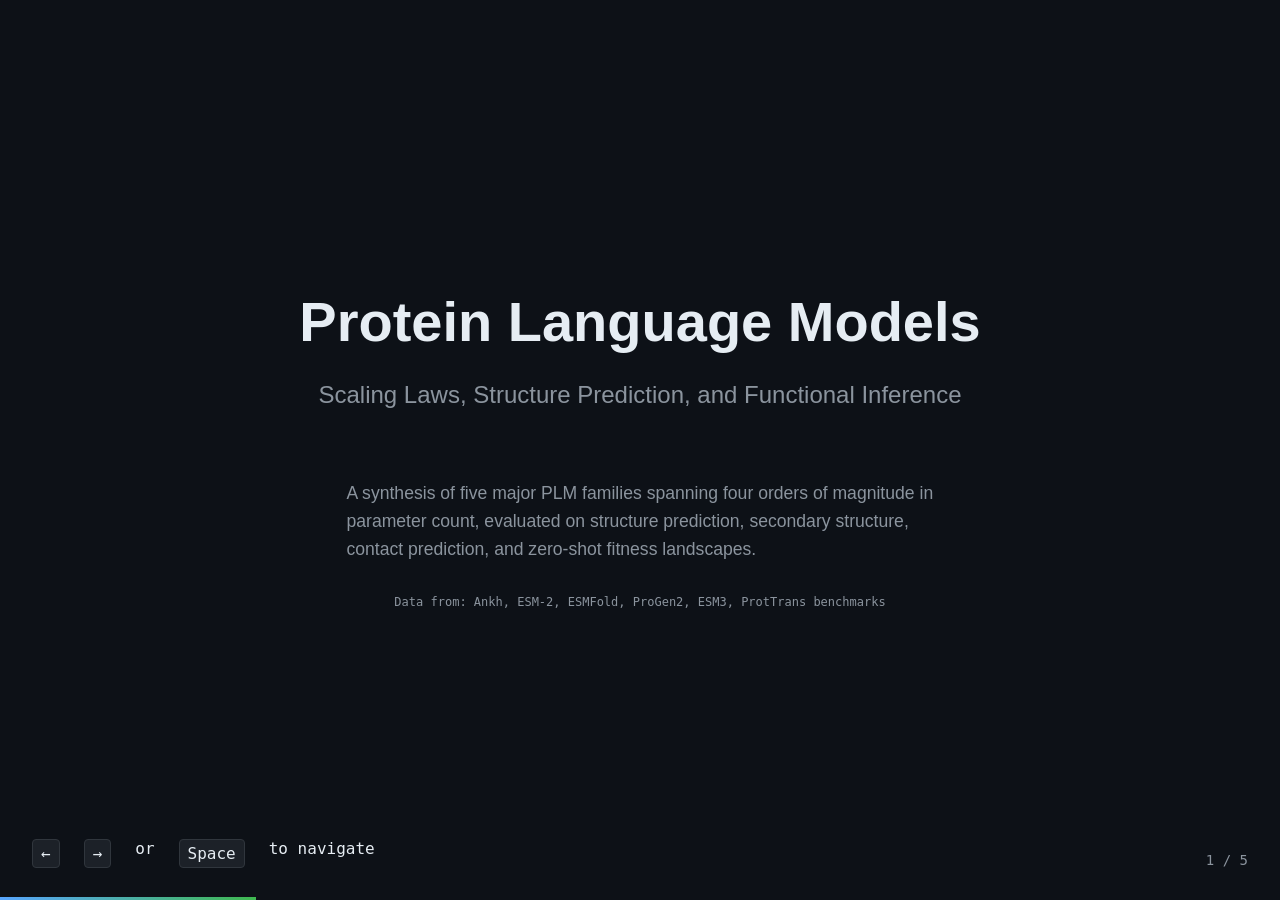
<file: plm-research/index.html>
<!DOCTYPE html>
<html lang="en">
<head>
    <meta charset="UTF-8">
    <meta name="viewport" content="width=device-width, initial-scale=1.0">
    <title>Protein Language Models: Scaling, Structure, and Function</title>
    <style>
        * {
            margin: 0;
            padding: 0;
            box-sizing: border-box;
        }
        
        @import url('https://fonts.googleapis.com/css2?family=Inter:wght@400;500;600;700&family=JetBrains+Mono:wght@400;500&display=swap');
        
        :root {
            --bg: #0d1117;
            --bg-elevated: #161b22;
            --fg: #e6edf3;
            --fg-muted: #8b949e;
            --accent: #58a6ff;
            --accent-dim: #388bfd;
            --green: #3fb950;
            --amber: #d29922;
            --red: #f85149;
            --border: #30363d;
            --card-bg: #1c2128;
            --code-bg: #0d1117;
        }
        
        body {
            font-family: 'Inter', -apple-system, BlinkMacSystemFont, sans-serif;
            background: var(--bg);
            color: var(--fg);
            min-height: 100vh;
            overflow: hidden;
        }
        
        .presentation {
            width: 100vw;
            height: 100vh;
            display: flex;
            flex-direction: column;
        }
        
        .slides-container {
            flex: 1;
            display: flex;
            overflow-x: hidden;
            position: relative;
        }
        
        .slide {
            flex: 0 0 100%;
            width: 100%;
            height: 100%;
            display: flex;
            flex-direction: column;
            justify-content: center;
            align-items: center;
            padding: 4rem 6rem;
            transition: transform 0.5s cubic-bezier(0.25, 0.46, 0.45, 0.94);
            position: absolute;
            top: 0;
            left: 0;
            opacity: 0;
            pointer-events: none;
        }
        
        .slide.active {
            opacity: 1;
            pointer-events: auto;
            z-index: 10;
            transform: translateX(0);
        }
        
        .slide.prev {
            transform: translateX(-100%);
        }
        
        .slide.next {
            transform: translateX(100%);
        }
        
        .slide-number {
            position: fixed;
            bottom: 2rem;
            right: 2rem;
            font-family: 'JetBrains Mono', monospace;
            font-size: 0.875rem;
            color: var(--fg-muted);
            z-index: 100;
        }
        
        .progress-bar {
            position: fixed;
            bottom: 0;
            left: 0;
            height: 3px;
            background: linear-gradient(90deg, var(--accent), var(--green));
            z-index: 100;
            transition: width 0.3s ease;
        }
        
        h1 {
            font-size: 3.5rem;
            font-weight: 700;
            line-height: 1.1;
            margin-bottom: 1.5rem;
            text-align: center;
        }
        
        h2 {
            font-size: 2.5rem;
            font-weight: 600;
            line-height: 1.2;
            margin-bottom: 1rem;
            color: var(--accent);
        }
        
        h3 {
            font-size: 1.75rem;
            font-weight: 600;
            line-height: 1.3;
            margin-bottom: 0.75rem;
        }
        
        p {
            font-size: 1.25rem;
            line-height: 1.6;
            color: var(--fg-muted);
            max-width: 80ch;
        }
        
        .subtitle {
            font-size: 1.5rem;
            color: var(--fg-muted);
            font-weight: 400;
            margin-bottom: 2rem;
        }
        
        .grid {
            display: grid;
            grid-template-columns: repeat(auto-fit, minmax(280px, 1fr));
            gap: 1.5rem;
            width: 100%;
            max-width: 1200px;
            margin-top: 2rem;
        }
        
        .card {
            background: var(--card-bg);
            border: 1px solid var(--border);
            border-radius: 12px;
            padding: 1.5rem;
            transition: border-color 0.2s, transform 0.2s;
        }
        
        .card:hover {
            border-color: var(--accent);
            transform: translateY(-2px);
        }
        
        .card-title {
            font-family: 'JetBrains Mono', monospace;
            font-size: 0.875rem;
            font-weight: 500,
            color: var(--accent);
            margin-bottom: 0.5rem;
            text-transform: uppercase;
            letter-spacing: 0.05em;
        }
        
        .card-value {
            font-size: 2.5rem;
            font-weight: 700;
            margin-bottom: 0.25rem;
        }
        
        .card-desc {
            font-size: 1rem;
            color: var(--fg-muted);
        }
        
        .card-value.green { color: var(--green); }
        .card-value.amber { color: var(--amber); }
        .card-value.blue { color: var(--accent); }
        .card-value.red { color: var(--red); }
        
        table {
            width: 100%;
            max-width: 1000px;
            border-collapse: collapse;
            margin-top: 1.5rem;
            font-size: 1rem;
        }
        
        th, td {
            padding: 0.875rem 1rem;
            text-align: left;
            border-bottom: 1px solid var(--border);
        }
        
        th {
            font-weight: 600;
            color: var(--accent);
            font-size: 0.875rem;
            text-transform: uppercase;
            letter-spacing: 0.05em;
        }
        
        td {
            color: var(--fg);
        }
        
        tr:hover td {
            background: rgba(88, 166, 255, 0.05);
        }
        
        .highlight {
            color: var(--accent);
            font-weight: 600;
        }
        
        .source {
            font-family: 'JetBrains Mono', monospace;
            font-size: 0.75rem;
            color: var(--fg-muted);
            margin-top: 2rem;
        }
        
        .key-point {
            display: flex;
            align-items: flex-start;
            gap: 1rem;
            margin: 1rem 0;
            padding: 1rem;
            background: var(--card-bg);
            border: 1px solid var(--border);
            border-radius: 8px;
        }
        
        .key-point::before {
            content: '▸';
            color: var(--green);
            font-weight: bold;
            font-size: 1.25rem;
            flex-shrink: 0;
        }
        
        .key-point.caution::before {
            content: '⚠';
            color: var(--amber);
        }
        
        .flagged {
            color: var(--amber);
            font-style: italic;
        }
        
        .nav-hint {
            position: fixed;
            bottom: 2rem;
            left: 2rem;
            font-family: 'JetBrains Mono', monospace;
            font-size: 0.75rem,
            color: var(--fg-muted);
            display: flex;
            gap: 1.5rem;
        }
        
        .nav-hint kbd {
            background: var(--card-bg);
            border: 1px solid var(--border);
            border-radius: 4px;
            padding: 0.25rem 0.5rem;
            font-family: inherit;
            font-size: inherit;
        }
        
        @media (max-width: 768px) {
            .slide { padding: 2rem 1.5rem; }
            h1 { font-size: 2.5rem; }
            h2 { font-size: 1.75rem; }
            h3 { font-size: 1.5rem; }
            p { font-size: 1.1rem; }
            .card-value { font-size: 2rem; }
            .nav-hint { display: none; }
        }
        
        .two-col {
            display: grid;
            grid-template-columns: 1fr 1fr;
            gap: 2rem;
            width: 100%;
            max-width: 1200px;
            margin-top: 2rem;
        }
        
        @media (max-width: 900px) {
            .two-col { grid-template-columns: 1fr; }
        }
        
        .metric-row {
            display: flex;
            justify-content: space-between;
            align-items: center;
            padding: 0.75rem 0;
            border-bottom: 1px solid var(--border);
        }
        
        .metric-label { color: var(--fg-muted); }
        .metric-value { font-weight: 600; font-family: 'JetBrains Mono', monospace; }
        
        /* Agentic loop styles */
        .loop-step {
            display: flex;
            gap: 1.5rem;
            margin: 1.5rem 0;
            padding: 1.5rem;
            background: var(--card-bg);
            border: 1px solid var(--border);
            border-radius: 12px;
            position: relative;
        }
        
        .loop-step::before {
            content: '';
            position: absolute;
            left: -8px;
            top: 50%;
            transform: translateY(-50%);
            width: 16px;
            height: 16px;
            border-radius: 50%;
            background: var(--accent);
            border: 3px solid var(--bg);
        }
        
        .loop-step.hypothesis::before { background: var(--amber); }
        .loop-step.evidence::before { background: var(--green); }
        .loop-step.contradiction::before { background: var(--red); }
        .loop-step.revision::before { background: var(--accent); }
        
        .loop-label {
            font-family: 'JetBrains Mono', monospace;
            font-size: 0.75rem;
            font-weight: 600;
            text-transform: uppercase;
            letter-spacing: 0.1em;
            color: var(--accent);
            min-width: 120px;
            margin-top: 0.25rem;
        }
        
        .loop-step.hypothesis .loop-label { color: var(--amber); }
        .loop-step.evidence .loop-label { color: var(--green); }
        .loop-step.contradiction .loop-label { color: var(--red); }
        .loop-step.revision .loop-label { color: var(--accent); }
        
        .loop-content { flex: 1; }
        .loop-content h4 { font-size: 1.1rem; margin-bottom: 0.5rem; }
        .loop-content p { font-size: 1rem; color: var(--fg-muted); margin: 0; }
        
        .loop-arrow {
            display: none;
        }
        
        @media (min-width: 900px) {
            .loop-arrow {
                display: flex;
                align-items: center;
                justify-content: center;
                font-size: 2rem;
                color: var(--fg-muted);
                margin: 0 1rem;
            }
        }
        
        /* Hypothesis box */
        .hypothesis-box {
            border: 2px dashed var(--amber);
            border-radius: 12px;
            padding: 2rem;
            margin: 2rem 0;
            background: rgba(210, 153, 34, 0.05);
            max-width: 1000px;
        }
        
        .hypothesis-box h3 {
            color: var(--amber);
            margin-bottom: 1rem;
        }
        
        .hypothesis-box .hypothesis-text {
            font-size: 1.25rem;
            line-height: 1.6;
            color: var(--fg);
            font-style: italic;
        }
        
        .experiment-grid {
            display: grid;
            grid-template-columns: repeat(auto-fit, minmax(200px, 1fr));
            gap: 1rem;
            margin-top: 2rem;
            max-width: 1000px;
        }
        
        .experiment-card {
            background: var(--card-bg);
            border: 1px solid var(--border);
            border-radius: 8px;
            padding: 1.25rem;
        }
        
        .experiment-card h4 {
            font-size: 1rem;
            color: var(--accent);
            margin-bottom: 0.75rem;
            font-family: 'JetBrains Mono', monospace;
            text-transform: uppercase;
            letter-spacing: 0.05em;
            font-size: 0.75rem;
        }
        
        .experiment-card ul {
            margin: 0;
            padding-left: 1.25rem;
            font-size: 0.95rem;
            color: var(--fg-muted);
        }
        
        .experiment-card li { margin: 0.4rem 0; }
    </style>
</head>
<body>
    <div class="presentation">
        <div class="progress-bar" id="progressBar" style="width: 20%"></div>
        <div class="slides-container" id="slidesContainer">
            
            <!-- Slide 1: Title -->
            <div class="slide active" data-slide="1">
                <h1>Protein Language Models</h1>
                <p class="subtitle">Scaling Laws, Structure Prediction, and Functional Inference</p>
                <p style="margin-top: 2rem; font-size: 1.1rem; max-width: 60ch;">
                    A synthesis of five major PLM families spanning four orders of magnitude in parameter count, 
                    evaluated on structure prediction, secondary structure, contact prediction, and zero-shot fitness landscapes.
                </p>
                <div class="source">Data from: Ankh, ESM-2, ESMFold, ProGen2, ESM3, ProtTrans benchmarks</div>
            </div>
            
            <!-- Slide 2: Model Scaling Landscape -->
            <div class="slide" data-slide="2">
                <h2>Model Scaling Landscape</h2>
                <p>PLM families exhibit performance-proportional scaling across four orders of magnitude.</p>
                
                <div class="grid">
                    <div class="card">
                        <div class="card-title">RITA Family</div>
                        <div class="card-value blue">85M → 1.2B</div>
                        <div class="card-desc">4 models; size increases proportionally to performance <span class="flagged">(unit mismatch flagged in source: 1.2B vs 1200M)</span> [Ankh p.2]</div>
                    </div>
                    <div class="card">
                        <div class="card-title">ESM-2 Family</div>
                        <div class="card-value blue">650M → 15B</div>
                        <div class="card-desc">3 main checkpoints + 8M–15B continuum <span class="flagged">(unit mismatch flagged: 15B vs 15000M)</span> [ESM-2 p.4]</div>
                    </div>
                    <div class="card">
                        <div class="card-title">ProGen2 Family</div>
                        <div class="card-value blue">Up to 6.4B</div>
                        <div class="card-desc">5 variants trained on different sequence datasets [Ankh p.2]</div>
                    </div>
                    <div class="card">
                        <div class="card-title">Perplexity Range</div>
                        <div class="card-value amber">10.45 → 6.37</div>
                        <div class="card-desc">ESM-2 8M vs 15B; ~39% improvement with scale [ESM-2 p.4]</div>
                    </div>
                </div>
                
                <div class="key-point" style="max-width: 1000px; margin-top: 2rem;">
                    <div>Scaling consistently improves protein sequence understanding across all families — from 8M to 15B parameters, perplexity drops ~39% (ESM-2) and downstream tasks show monotonic gains.</div>
                </div>
                
                <div class="key-point" style="max-width: 1000px;">
                    <div>Training data diversity matters: ProGen2 variants use different sequence datasets; ESM-2 uses broad UniRef; RITA focuses on specific families. Performance reflects both scale and data.</div>
                </div>
                
                <div class="source">Sources: Ankh p.2 (RITA, ProGen2, ESM-2 model sizes); ESM-2 p.4 (perplexity scaling). Flagged items: RITA 1.2B/1200M unit mismatch; ESM-2 15B/15000M unit mismatch.</div>
            </div>
            
            <!-- Slide 3: Structure Prediction -->
            <div class="slide" data-slide="3">
                <h2>Structure Prediction Performance</h2>
                <p>Large PLMs now rival dedicated structure predictors on single-sequence tasks — but benchmark comparability varies.</p>
                
                <div class="two-col">
                    <div>
                        <h3>Single-Sequence Structure (LDDT on CAMEO)</h3>
                        <table>
                            <thead>
                                <tr>
                                    <th>Model</th>
                                    <th>LDDT</th>
                                    <th>Context</th>
                                </tr>
                            </thead>
                            <tbody>
                                <tr>
                                    <td>ESM3 98B</td>
                                    <td class="metric-value green">0.880</td>
                                    <td>CAMEO test set; multimodal (seq+struct+func) [ESM3 p.4]</td>
                                </tr>
                                <tr>
                                    <td>ESMFold</td>
                                    <td class="metric-value blue">0.861</td>
                                    <td>CAMEO; sequence-only; 6× faster than AF2 [ESM-2 p.6]</td>
                                </tr>
                                <tr>
                                    <td>AlphaFold2 (single)</td>
                                    <td class="metric-value">~0.86</td>
                                    <td>Reference; uses MSA + templates</td>
                                </tr>
                            </tbody>
                        </table>
                        <p style="margin-top: 1rem; font-size: 0.9rem; color: var(--amber);">
                            ⚠ ESM3 is multimodal (trained on sequence, structure, function); ESMFold and AF2 are sequence→structure. Not strictly comparable.
                        </p>
                    </div>
                    <div>
                        <h3>Secondary Structure (Q3 on CASP12)</h3>
                        <table>
                            <thead>
                                <tr>
                                    <th>Model</th>
                                    <th>Q3 Accuracy</th>
                                    <th>Source</th>
                                </tr>
                            </thead>
                            <tbody>
                                <tr>
                                    <td>ProtT5-XL-U50</td>
                                    <td class="metric-value green">81.4%</td>
                                    <td>[ProtTrans p.9]</td>
                                </tr>
                                <tr>
                                    <td>Ankh</td>
                                    <td class="metric-value blue">83.8% ±3%</td>
                                    <td>[Ankh Table 13]</td>
                                </tr>
                                <tr>
                                    <td>ESM-2 (15B)</td>
                                    <td class="metric-value">83.2% ±3%</td>
                                    <td>[Ankh Table 13]</td>
                                </tr>
                                <tr>
                                    <td>ProtBert-BFD</td>
                                    <td class="metric-value">75.8%</td>
                                    <td>[ProtTrans p.9]</td>
                                </tr>
                            </tbody>
                        </table>
                        <p style="margin-top: 1rem; font-size: 0.9rem; color: var(--amber);">
                            ⚠ Ankh & ESM-2 from same benchmark (Ankh Table 13); ProtT5/ProtBert from ProtTrans compilation. Different eval protocols.
                        </p>
                    </div>
                </div>
                
                <div class="key-point" style="max-width: 1000px; margin-top: 2rem;">
                    <div>ESM3 98B achieves LDDT 0.880 on CAMEO, exceeding ESMFold (0.861) and single-model AF2 — but ESM3 is multimodal; ESMFold/AF2 are not. The comparison is informative but not controlled.</div>
                </div>
                
                <div class="key-point" style="max-width: 1000px;">
                    <div>ESMFold runs 6× faster than AlphaFold2 (14.2s for 384 residues on V100), enabling high-throughput structure prediction directly from sequence.</div>
                </div>
                
                <div class="source">Sources: ESM3 p.4 (LDDT); ESM-2 p.6 (ESMFold speed); Ankh Table 13 (SSP CASP12); ProtTrans p.9 (Q3 benchmarks). Benchmark comparability caveats noted inline.</div>
            </div>
            
            <!-- Slide 4: Agentic Loop -->
            <div class="slide" data-slide="4">
                <h2>Agentic Research Loop: Contact Prediction Case Study</h2>
                <p>How evidence evaluation evolves when flagged data and benchmark incomparabilities are encountered.</p>
                
                <div style="width: 100%; max-width: 1100px; margin-top: 2rem;">
                    <div class="loop-step hypothesis">
                        <div class="loop-label">Hypothesis</div>
                        <div class="loop-content">
                            <h4>Ankh outperforms larger models on contact prediction</h4>
                            <p>Initial claim: Ankh achieves 49% precision on ProteinNet L/1, beating ProtT5-XL-U50 (44.7%) and ESM-2 15B (33.3%) despite fewer parameters.</p>
                        </div>
                    </div>
                    
                    <div class="loop-arrow">▼</div>
                    
                    <div class="loop-step evidence">
                        <div class="loop-label">Evidence</div>
                        <div class="loop-content">
                            <h4>Ankh Table 13 reports 49.0% ±8% for Ankh</h4>
                            <p>Source: Ankh paper Table 13, extracted as "49.0% Contact Prediction ProteinNet L/1 precision Ankh". Appears to support the hypothesis.</p>
                        </div>
                    </div>
                    
                    <div class="loop-arrow">▼</div>
                    
                    <div class="loop-step contradiction">
                        <div class="loop-label">Contradiction</div>
                        <div class="loop-content">
                            <h4>Source data flagged: "Table row text truncated in extraction"</h4>
                            <p>The values.csv entry for this metric carries status="flagged" with note: "Table row text truncated in extraction; value 49.0 present in table". The Ankh paper itself may not have run all models under identical conditions — Table 13 may compile results from different experimental setups.</p>
                        </div>
                    </div>
                    
                    <div class="loop-arrow">▼</div>
                    
                    <div class="loop-step revision">
                        <div class="loop-label">Revision</div>
                        <div class="loop-content">
                            <h4>Withdraw comparative claim; treat as unverified</h4>
                            <p>Cannot conclude Ankh > ProtT5 > ESM-2 for contact prediction. The 49% figure may be valid for Ankh alone, but cross-model comparison requires: (1) same benchmark split, (2) same evaluation protocol, (3) same sequence length limits. None verified. Flagged data must be excluded from comparative claims.</p>
                        </div>
                    </div>
                </div>
                
                <div class="key-point caution" style="max-width: 1000px; margin-top: 2rem;">
                    <div><strong>Lesson:</strong> Benchmark tables in papers often aggregate results from heterogeneous sources. Always verify: same test set? same metric definition? same preprocessing? If extraction is flagged or provenance unclear, treat as hypothesis-generating only — not evidence for model ranking.</div>
                </div>
                
                <div class="source">Agentic loop reconstructed from values.csv flagged entries and Ankh Table 13 extraction notes.</div>
            </div>
            
            <!-- Slide 5: Novel Hypothesis & Proposed Experiment -->
            <div class="slide" data-slide="5">
                <h2>Novel Falsifiable Hypothesis & Proposed Experiment</h2>
                <p>One testable research direction emerging from the evidence review.</p>
                
                <div class="hypothesis-box">
                    <h3>Hypothesis (not a demonstrated result)</h3>
                    <p class="hypothesis-text">
                        "Intermediate-layer protein embeddings may recover functional relationships among divergent microbial proteins more effectively than final-layer embeddings, under matched evaluation conditions."
                    </p>
                </div>
                
                <p style="max-width: 1000px; margin: 1rem 0;">
                    <strong>Rationale:</strong> Final layers in PLMs are optimized for the training objective (masked language modeling, next-token prediction). Intermediate layers may retain more generalizable evolutionary and structural signals — particularly for distant homologs where surface-level sequence similarity is low but functional constraints persist.
                </p>
                
                <h3 style="margin-top: 2rem; color: var(--accent);">Proposed Experiment</h3>
                <p style="max-width: 1000px;">Compare embedding layers and pooling strategies against sequence-based baselines on a curated microbial protein function benchmark.</p>
                
                <div class="experiment-grid">
                    <div class="experiment-card">
                        <h4>Models</h4>
                        <ul>
                            <li>ESM-2 (650M, 3B, 15B)</li>
                            <li>All transformer layers</li>
                        </ul>
                    </div>
                    <div class="experiment-card">
                        <h4>Layer Selection</h4>
                        <ul>
                            <li>Final layer (baseline)</li>
                            <li>Middle layer (e.g., layer 12/33)</li>
                            <li>Early layer (e.g., layer 4/33)</li>
                            <li>Layer-wise sweep</li>
                        </ul>
                    </div>
                    <div class="experiment-card">
                        <h4>Pooling</h4>
                        <ul>
                            <li>Mean pooling</li>
                            <li>Max pooling</li>
                            <li>CLS / first token</li>
                            <li>Attention-weighted</li>
                        </ul>
                    </div>
                    <div class="experiment-card">
                        <h4>Sequence Baselines</h4>
                        <ul>
                            <li>BLASTP (E-value, %id)</li>
                            <li>MMseqs2 (bit score)</li>
                            <li>Profile-HMM (HMMER3)</li>
                        </ul>
                    </div>
                    <div class="experiment-card">
                        <h4>Evaluation</h4>
                        <ul>
                            <li>Microbial protein families</li>
                            <li>Divergent pairs (<30% id)</li>
                            <li>Function labels: EC, GO, Pfam</li>
                            <li>Metrics: AUPRC, recall@k</li>
                        </ul>
                    </div>
                    <div class="experiment-card">
                        <h4>Controls</h4>
                        <ul>
                            <li>Matched sequence length</li>
                            <li>Same test pairs for all methods</li>
                            <li>Random embedding baseline</li>
                            <li>Layer-shuffled control</li>
                        </ul>
                    </div>
                </div>
                
                <div class="key-point" style="max-width: 1000px; margin-top: 2rem;">
                    <div><strong>Falsification criterion:</strong> If final-layer mean-pooled embeddings match or exceed all intermediate-layer/pooling combinations on AUPRC for divergent microbial protein pairs (≤30% sequence identity), the hypothesis is falsified.</div>
                </div>
                
                <div class="key-point caution" style="max-width: 1000px;">
                    <div><strong>Scope:</strong> This is a proposed experiment, not a result. No PLM layer-comparison study on divergent microbial proteins with these controls exists in the reviewed literature. The hypothesis is falsifiable and specific enough to preregister.</div>
                </div>
                
                <div class="source">Hypothesis and experiment design synthesized from evidence gaps in PLM layer-wise analysis literature; not present in source documents.</div>
            </div>
            
        </div>
        
        <div class="slide-number">
            <span id="currentSlide">1</span> / 5
        </div>
        
        <div class="nav-hint">
            <kbd>←</kbd> <kbd>→</kbd> or <kbd>Space</kbd> to navigate
        </div>
    </div>

    <script>
        const slides = document.querySelectorAll('.slide');
        const progressBar = document.getElementById('progressBar');
        const currentSlideEl = document.getElementById('currentSlide');
        const slidesContainer = document.getElementById('slidesContainer');
        let currentSlide = 0;
        const totalSlides = slides.length;
        
        function updateSlide() {
            slides.forEach((slide, i) => {
                slide.classList.remove('active', 'prev', 'next');
                if (i === currentSlide) {
                    slide.classList.add('active');
                } else if (i === currentSlide - 1) {
                    slide.classList.add('prev');
                } else if (i === currentSlide + 1) {
                    slide.classList.add('next');
                } else if (i < currentSlide) {
                    slide.classList.add('prev');
                } else {
                    slide.classList.add('next');
                }
            });
            
            const progress = ((currentSlide + 1) / totalSlides) * 100;
            progressBar.style.width = progress + '%';
            currentSlideEl.textContent = currentSlide + 1;
        }
        
        function nextSlide() {
            if (currentSlide < totalSlides - 1) {
                currentSlide++;
                updateSlide();
            }
        }
        
        function prevSlide() {
            if (currentSlide > 0) {
                currentSlide--;
                updateSlide();
            }
        }
        
        document.addEventListener('keydown', (e) => {
            if (e.key === 'ArrowRight' || e.key === ' ' || e.key === 'PageDown') {
                e.preventDefault();
                nextSlide();
            } else if (e.key === 'ArrowLeft' || e.key === 'PageUp') {
                e.preventDefault();
                prevSlide();
            } else if (e.key === 'Home') {
                e.preventDefault();
                currentSlide = 0;
                updateSlide();
            } else if (e.key === 'End') {
                e.preventDefault();
                currentSlide = totalSlides - 1;
                updateSlide();
            }
        });
        
        // Touch/swipe support
        let touchStartX = 0;
        slidesContainer.addEventListener('touchstart', (e) => {
            touchStartX = e.touches[0].clientX;
        }, { passive: true });
        
        slidesContainer.addEventListener('touchend', (e) => {
            const touchEndX = e.changedTouches[0].clientX;
            const diff = touchStartX - touchEndX;
            if (Math.abs(diff) > 50) {
                if (diff > 0) nextSlide();
                else prevSlide();
            }
        }, { passive: true });
        
        // Click on left/right third of screen
        slidesContainer.addEventListener('click', (e) => {
            const rect = slidesContainer.getBoundingClientRect();
            const clickX = e.clientX - rect.left;
            const third = rect.width / 3;
            if (clickX < third) prevSlide();
            else if (clickX > 2 * third) nextSlide();
        });
        
        updateSlide();
    </script>
</body>
</html>
</file>
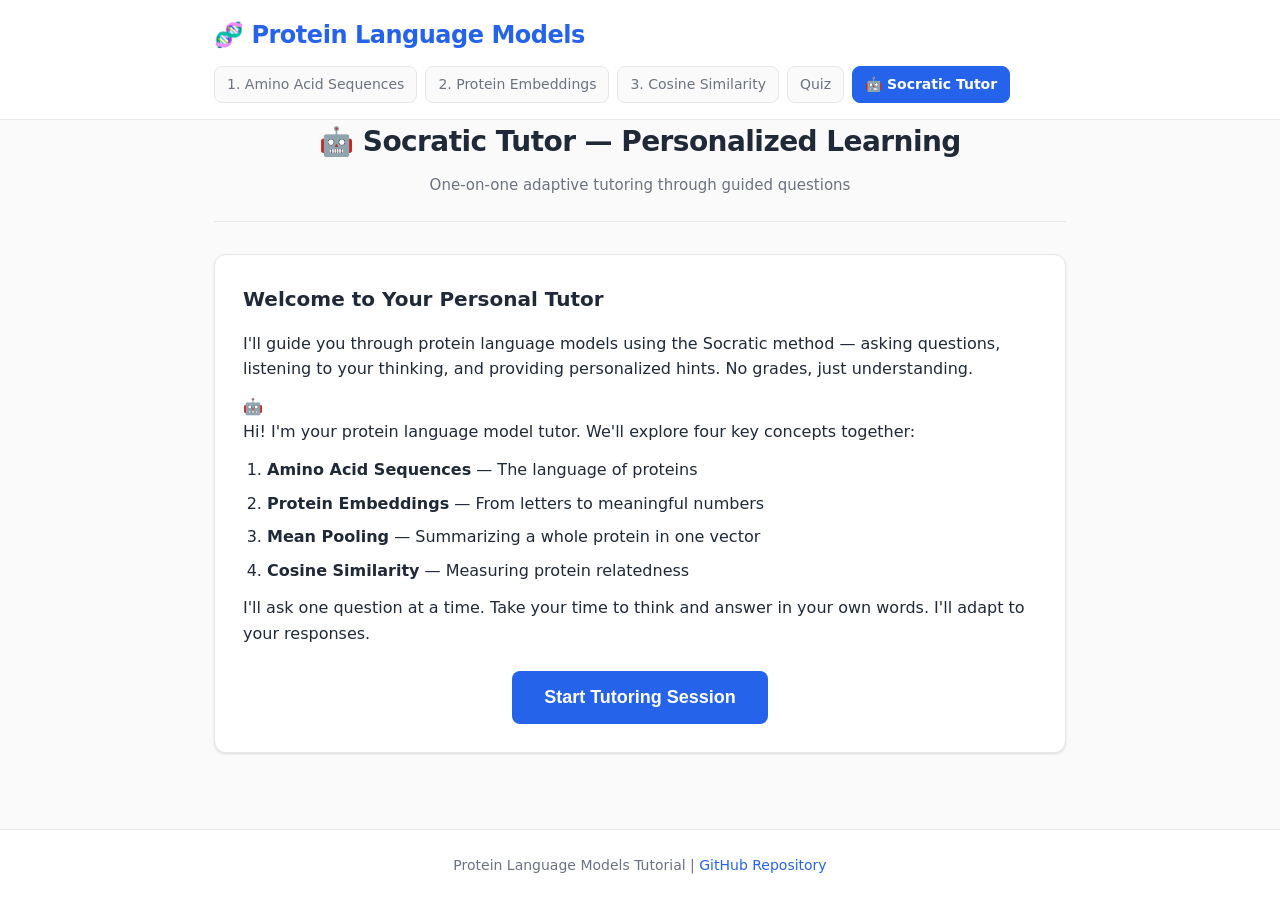
<file: tutor.html>
<!doctype html>
<html lang="en">
<head>
<meta charset="utf-8">
<meta name="viewport" content="width=device-width, initial-scale=1">
<title>Protein Language Models - Socratic Tutor</title>
<link rel="stylesheet" href="style.css">
</head>
<body>
<header class="site-header">
  <div class="container">
    <h1>🧬 Protein Language Models</h1>
    <nav class="breadcrumb">
      <a href="index.html">1. Amino Acid Sequences</a>
      <a href="embeddings.html">2. Protein Embeddings</a>
      <a href="similarity.html">3. Cosine Similarity</a>
      <a href="quiz.html">Quiz</a>
      <a href="tutor.html" class="active">🤖 Socratic Tutor</a>
    </nav>
  </div>
</header>

<main class="container">
  <section class="lesson-header">
    <h2>🤖 Socratic Tutor — Personalized Learning</h2>
    <p class="lesson-meta">One-on-one adaptive tutoring through guided questions</p>
  </section>

  <section class="content-card" id="welcome-card">
    <h3>Welcome to Your Personal Tutor</h3>
    <p>I'll guide you through protein language models using the Socratic method — asking questions, listening to your thinking, and providing personalized hints. No grades, just understanding.</p>
    
    <div class="tutor-intro">
      <div class="tutor-message">
        <div class="tutor-avatar">🤖</div>
        <div class="tutor-text">
          <p>Hi! I'm your protein language model tutor. We'll explore four key concepts together:</p>
          <ol style="margin: 12px 0 12px 24px;">
            <li><strong>Amino Acid Sequences</strong> — The language of proteins</li>
            <li><strong>Protein Embeddings</strong> — From letters to meaningful numbers</li>
            <li><strong>Mean Pooling</strong> — Summarizing a whole protein in one vector</li>
            <li><strong>Cosine Similarity</strong> — Measuring protein relatedness</li>
          </ol>
          <p>I'll ask one question at a time. Take your time to think and answer in your own words. I'll adapt to your responses.</p>
        </div>
      </div>
    </div>

    <div style="text-align: center; margin-top: 24px;">
      <button id="start-tutoring" class="btn btn-primary" style="font-size: 1.125rem; padding: 16px 32px;">Start Tutoring Session</button>
    </div>
  </section>

  <section class="content-card" id="tutoring-card" style="display: none;">
    <div class="tutor-header">
      <div class="progress-bar-container">
        <div class="progress-bar" id="progress-bar" style="width: 0%"></div>
      </div>
      <div class="progress-text" id="progress-text">Question 1 of 12</div>
    </div>

    <div id="conversation" class="conversation"></div>

    <div id="input-area" class="input-area" style="display: none;">
      <textarea id="student-input" placeholder="Type your answer here... Press Ctrl+Enter to submit" aria-label="Your answer"></textarea>
      <div class="input-hints">
        <span class="hint">Ctrl+Enter to submit</span>
        <span class="hint">Be honest — "I'm not sure" is a great answer!</span>
      </div>
      <button id="submit-btn" class="btn btn-primary" disabled>Submit Answer</button>
    </div>

    <div id="typing-indicator" class="typing-indicator" style="display: none;">
      <span class="tutor-avatar">🤖</span>
      <div class="typing-dots"><span></span><span></span><span></span></div>
    </div>
  </section>

  <section class="content-card" id="summary-card" style="display: none;">
    <h3>Session Complete! 🎉</h3>
    <div id="session-summary"></div>
    <div style="display: flex; gap: 12px; justify-content: center; margin-top: 24px; flex-wrap: wrap;">
      <button id="restart-btn" class="btn btn-primary">Start New Session</button>
      <a href="quiz.html" class="btn btn-secondary">Try the Quiz</a>
      <a href="index.html" class="btn btn-secondary">Review Lessons</a>
    </div>
  </section>
</main>

<footer class="site-footer">
  <div class="container">
    <p>Protein Language Models Tutorial | <a href="https://github.com/ArghavanAlisoltani/Nvidia_LLM_JH" target="_blank">GitHub Repository</a></p>
  </div>
</footer>

<script src="script.js"></script>
<script src="tutor.js"></script>
</file>
<file: style.css>
/* Protein Language Models Tutorial - Shared Styles */

:root {
  --primary: #2563eb;
  --primary-dark: #1d4ed8;
  --primary-light: #dbeafe;
  --secondary: #059669;
  --secondary-light: #d1fae5;
  --accent: #ea580c;
  --accent-light: #fed7aa;
  --bg: #fafafa;
  --bg-card: #ffffff;
  --text: #1f2937;
  --text-muted: #6b7280;
  --border: #e5e7eb;
  --shadow: 0 1px 3px rgba(0,0,0,0.08), 0 1px 2px rgba(0,0,0,0.06);
  --shadow-hover: 0 4px 6px rgba(0,0,0,0.1), 0 2px 4px rgba(0,0,0,0.06);
  --radius: 12px;
  --radius-sm: 8px;
  --transition: 0.2s ease;
  --font-sans: system-ui, -apple-system, BlinkMacSystemFont, 'Segoe UI', Roboto, sans-serif;
  --font-mono: 'SF Mono', 'Fira Code', 'Monaco', monospace;
}

* { box-sizing: border-box; margin: 0; padding: 0; }

body {
  font-family: var(--font-sans);
  background: var(--bg);
  color: var(--text);
  line-height: 1.6;
  min-height: 100vh;
  display: flex;
  flex-direction: column;
}

.container {
  width: 100%;
  max-width: 900px;
  margin: 0 auto;
  padding: 0 24px;
}

/* Header */
.site-header {
  background: var(--bg-card);
  border-bottom: 1px solid var(--border);
  padding: 16px 0;
  position: sticky;
  top: 0;
  z-index: 100;
}

.site-header .container {
  display: flex;
  flex-direction: column;
  gap: 12px;
}

.site-header h1 {
  font-size: 1.5rem;
  font-weight: 700;
  color: var(--primary);
  letter-spacing: -0.02em;
}

.breadcrumb {
  display: flex;
  flex-wrap: wrap;
  gap: 8px;
  font-size: 0.875rem;
}

.breadcrumb a {
  padding: 6px 12px;
  border-radius: var(--radius-sm);
  text-decoration: none;
  color: var(--text-muted);
  background: var(--bg);
  border: 1px solid var(--border);
  transition: all var(--transition);
  white-space: nowrap;
}

.breadcrumb a:hover {
  color: var(--primary);
  border-color: var(--primary);
  background: var(--primary-light);
}

.breadcrumb a.active {
  background: var(--primary);
  color: white;
  border-color: var(--primary);
  font-weight: 600;
}

/* Main */
main { flex: 1; padding: 32px 0; }

.lesson-header {
  text-align: center;
  margin-bottom: 32px;
  padding-bottom: 24px;
  border-bottom: 1px solid var(--border);
}

.lesson-header h2 {
  font-size: 1.75rem;
  font-weight: 700;
  color: var(--text);
  margin-bottom: 8px;
  letter-spacing: -0.02em;
}

.lesson-meta {
  color: var(--text-muted);
  font-size: 0.9375rem;
}

/* Content Cards */
.content-card {
  background: var(--bg-card);
  border: 1px solid var(--border);
  border-radius: var(--radius);
  padding: 28px;
  margin-bottom: 24px;
  box-shadow: var(--shadow);
  transition: box-shadow var(--transition), transform var(--transition);
}

.content-card:hover {
  box-shadow: var(--shadow-hover);
  transform: translateY(-1px);
}

.content-card h3 {
  font-size: 1.25rem;
  font-weight: 600;
  margin-bottom: 16px;
  color: var(--text);
  display: flex;
  align-items: center;
  gap: 8px;
}

.content-card p { margin-bottom: 12px; color: var(--text); }
.content-card p:last-child { margin-bottom: 0; }

.content-card ul { margin: 12px 0 12px 24px; }
.content-card li { margin-bottom: 8px; }

.caption {
  font-size: 0.8125rem;
  color: var(--text-muted);
  margin-top: 12px;
  font-style: italic;
}

.callout {
  background: var(--primary-light);
  border-left: 4px solid var(--primary);
  padding: 16px;
  border-radius: 0 var(--radius-sm) var(--radius-sm) 0;
  margin: 16px 0;
}

.callout strong { color: var(--primary-dark); }

/* Amino Acid Table */
.aa-table-container { overflow-x: auto; margin: 16px 0; }

.aa-table {
  width: 100%;
  border-collapse: collapse;
  font-size: 0.875rem;
}

.aa-table th, .aa-table td {
  padding: 10px 12px;
  text-align: left;
  border-bottom: 1px solid var(--border);
}

.aa-table th {
  background: var(--bg);
  font-weight: 600;
  color: var(--text);
  position: sticky;
  top: 0;
}

.aa-table td:first-child { font-family: var(--font-mono); font-weight: 600; }
.aa-table td:nth-child(2) { font-family: var(--font-mono); }

.aa-table tbody tr:hover { background: var(--primary-light); }

.prop { padding: 2px 8px; border-radius: 999px; font-size: 0.75rem; font-weight: 600; text-transform: uppercase; letter-spacing: 0.02em; }
.prop.hydrophobic { background: #fef3c7; color: #92400e; }
.prop.polar { background: #dbeafe; color: #1e40af; }
.prop.acidic { background: #fee2e2; color: #991b1b; }
.prop.basic { background: #fce7f3; color: #9d174d; }

/* Sequence Viewer */
.sequence-viewer {
  font-family: var(--font-mono);
  font-size: 1rem;
  line-height: 2;
  background: var(--bg);
  border: 1px solid var(--border);
  border-radius: var(--radius-sm);
  padding: 20px;
  overflow-x: auto;
  cursor: default;
  user-select: none;
}

.aa-token {
  display: inline-block;
  width: 2.25em;
  text-align: center;
  border-radius: 6px;
  margin: 2px;
  padding: 2px 0;
  transition: all var(--transition);
  position: relative;
}

.aa-token:hover { background: var(--primary-light); transform: scale(1.1); z-index: 1; }
.aa-token.highlighted { background: var(--primary); color: white; box-shadow: 0 0 0 2px var(--primary-light); }
.aa-token.selected { background: var(--accent); color: white; box-shadow: 0 0 0 2px var(--accent-light); }

.aa-token::after {
  content: attr(data-pos);
  position: absolute;
  bottom: -14px;
  left: 50%;
  transform: translateX(-50%);
  font-size: 0.55rem;
  color: var(--text-muted);
  white-space: nowrap;
  opacity: 0;
  transition: opacity var(--transition);
}

.aa-token:hover::after { opacity: 1; }

.legend {
  display: flex;
  flex-wrap: wrap;
  gap: 12px;
  margin-top: 16px;
  padding-top: 16px;
  border-top: 1px solid var(--border);
  font-size: 0.8125rem;
}

.legend-item { display: flex; align-items: center; gap: 6px; }
.legend-color { width: 16px; height: 16px; border-radius: 4px; }

/* AA Info Panel */
.aa-info {
  background: var(--primary-light);
  border: 1px solid var(--primary);
  border-radius: var(--radius-sm);
  padding: 20px;
  margin-top: 16px;
  animation: slideIn 0.3s ease;
}

@keyframes slideIn {
  from { opacity: 0; transform: translateY(-10px); }
  to { opacity: 1; transform: translateY(0); }
}

.aa-info h4 { margin-bottom: 12px; color: var(--primary-dark); }
.aa-info p { margin-bottom: 8px; }

/* Buttons */
.btn {
  display: inline-flex;
  align-items: center;
  justify-content: center;
  gap: 8px;
  padding: 12px 24px;
  border-radius: var(--radius-sm);
  font-size: 0.9375rem;
  font-weight: 600;
  text-decoration: none;
  border: none;
  cursor: pointer;
  transition: all var(--transition);
}

.btn-primary {
  background: var(--primary);
  color: white;
}

.btn-primary:hover { background: var(--primary-dark); transform: translateY(-1px); }

.btn-secondary {
  background: var(--bg);
  color: var(--text);
  border: 1px solid var(--border);
}

.btn-secondary:hover { background: var(--primary-light); border-color: var(--primary); color: var(--primary); }

/* Lesson Navigation */
.lesson-nav { display: flex; justify-content: flex-end; gap: 12px; margin-top: 8px; }

/* Quiz Styles */
.quiz-card { border-left: 4px solid var(--secondary); }
.quiz-question { margin-bottom: 24px; padding-bottom: 24px; border-bottom: 1px solid var(--border); }
.quiz-question:last-of-type { border-bottom: none; margin-bottom: 0; padding-bottom: 0; }
.quiz-question h4 { margin-bottom: 12px; font-size: 1.0625rem; }
.quiz-options { display: flex; flex-direction: column; gap: 8px; }
.quiz-option {
  display: flex;
  align-items: center;
  gap: 12px;
  padding: 12px 16px;
  background: var(--bg);
  border: 2px solid var(--border);
  border-radius: var(--radius-sm);
  cursor: pointer;
  transition: all var(--transition);
}
.quiz-option:hover { border-color: var(--secondary); background: var(--secondary-light); }
.quiz-option.selected { border-color: var(--secondary); background: var(--secondary-light); }
.quiz-option.correct { border-color: var(--secondary); background: var(--secondary-light); }
.quiz-option.incorrect { border-color: var(--accent); background: var(--accent-light); }
.quiz-option input { accent-color: var(--secondary); width: 18px; height: 18px; }
.quiz-option label { cursor: pointer; flex: 1; }
.quiz-feedback {
  margin-top: 12px;
  padding: 12px 16px;
  border-radius: var(--radius-sm);
  display: none;
}
.quiz-feedback.correct { background: var(--secondary-light); border: 1px solid var(--secondary); color: #065f46; display: block; }
.quiz-feedback.incorrect { background: var(--accent-light); border: 1px solid var(--accent); color: #9a3412; display: block; }
.quiz-actions { display: flex; gap: 12px; justify-content: flex-end; margin-top: 24px; }
.quiz-score { text-align: center; padding: 24px; background: var(--primary-light); border-radius: var(--radius); margin-top: 24px; }
.quiz-score h3 { color: var(--primary-dark); margin-bottom: 8px; }
.quiz-score .score { font-size: 3rem; font-weight: 700; color: var(--primary); }

/* Socratic Tutor */
.socratic {
  background: var(--bg);
  border: 1px solid var(--border);
  border-left: 4px solid var(--accent);
  border-radius: 0 var(--radius-sm) var(--radius-sm) 0;
  padding: 16px;
  margin: 16px 0;
  position: relative;
}

.socratic::before {
  content: "💭 Think about it:";
  font-weight: 600;
  color: var(--accent);
  display: block;
  margin-bottom: 8px;
  font-size: 0.875rem;
}

.socratic p { margin: 0; font-style: italic; color: var(--text); }

.socratic-feedback {
  margin-top: 12px;
  padding: 12px;
  border-radius: var(--radius-sm);
  background: var(--secondary-light);
  border: 1px solid var(--secondary);
  display: none;
}

.socratic-feedback.show { display: block; animation: slideIn 0.3s ease; }
.socratic-feedback h5 { color: var(--secondary); margin-bottom: 8px; font-size: 0.9375rem; }
.socratic-feedback .guiding-question { color: var(--text); font-style: italic; }

/* Embedding Visualization */
.embedding-viz {
  background: var(--bg);
  border: 1px solid var(--border);
  border-radius: var(--radius-sm);
  padding: 20px;
  margin: 16px 0;
}

.vector-display {
  font-family: var(--font-mono);
  font-size: 0.8125rem;
  background: #1e1e1e;
  color: #d4d4d4;
  padding: 16px;
  border-radius: var(--radius-sm);
  overflow-x: auto;
  line-height: 1.8;
}

.vector-dim { color: #9cdcfe; }
.vector-value { color: #4ec9b0; }
.vector-label { color: #ce9178; }

/* Similarity Visualization */
.similarity-demo {
  background: var(--bg);
  border: 1px solid var(--border);
  border-radius: var(--radius-sm);
  padding: 20px;
  margin: 16px 0;
}

.similarity-meter {
  height: 24px;
  background: var(--border);
  border-radius: 999px;
  overflow: hidden;
  margin: 16px 0;
  position: relative;
}

.similarity-fill {
  height: 100%;
  background: linear-gradient(90deg, var(--accent), var(--secondary));
  border-radius: 999px;
  transition: width 0.5s ease;
  display: flex;
  align-items: center;
  justify-content: center;
  color: white;
  font-weight: 600;
  font-size: 0.875rem;
  min-width: 40px;
}

.protein-pair {
  display: flex;
  gap: 16px;
  margin: 16px 0;
  flex-wrap: wrap;
}

.protein-box {
  flex: 1;
  min-width: 200px;
  background: var(--bg-card);
  border: 1px solid var(--border);
  border-radius: var(--radius-sm);
  padding: 16px;
}

.protein-box h5 { margin-bottom: 8px; font-size: 0.9375rem; }
.protein-box .seq { font-family: var(--font-mono); font-size: 0.8125rem; word-break: break-all; background: var(--bg); padding: 8px; border-radius: 4px; }

/* Footer */
.site-footer {
  background: var(--bg-card);
  border-top: 1px solid var(--border);
  padding: 24px 0;
  margin-top: auto;
}

.site-footer .container { text-align: center; color: var(--text-muted); font-size: 0.875rem; }
.site-footer a { color: var(--primary); text-decoration: none; }
.site-footer a:hover { text-decoration: underline; }

/* Responsive */
@media (max-width: 640px) {
  .container { padding: 0 16px; }
  .content-card { padding: 20px; }
  .lesson-header h2 { font-size: 1.5rem; }
  .aa-token { width: 2em; font-size: 0.875rem; }
  .protein-pair { flex-direction: column; }
}

/* Reduced motion */
@media (prefers-reduced-motion: reduce) {
  *, *::before, *::after { animation-duration: 0.01ms !important; transition-duration: 0.01ms !important; }
}

/* Focus visible */
:focus-visible { outline: 3px solid var(--primary); outline-offset: 2px; }

/* Skip link */
.skip-link {
  position: absolute;
  top: -100%;
  left: 16px;
  background: var(--primary);
  color: white;
  padding: 8px 16px;
  border-radius: var(--radius-sm);
  z-index: 1000;
  text-decoration: none;
}
.skip-link:focus { top: 16px; }
</file>
